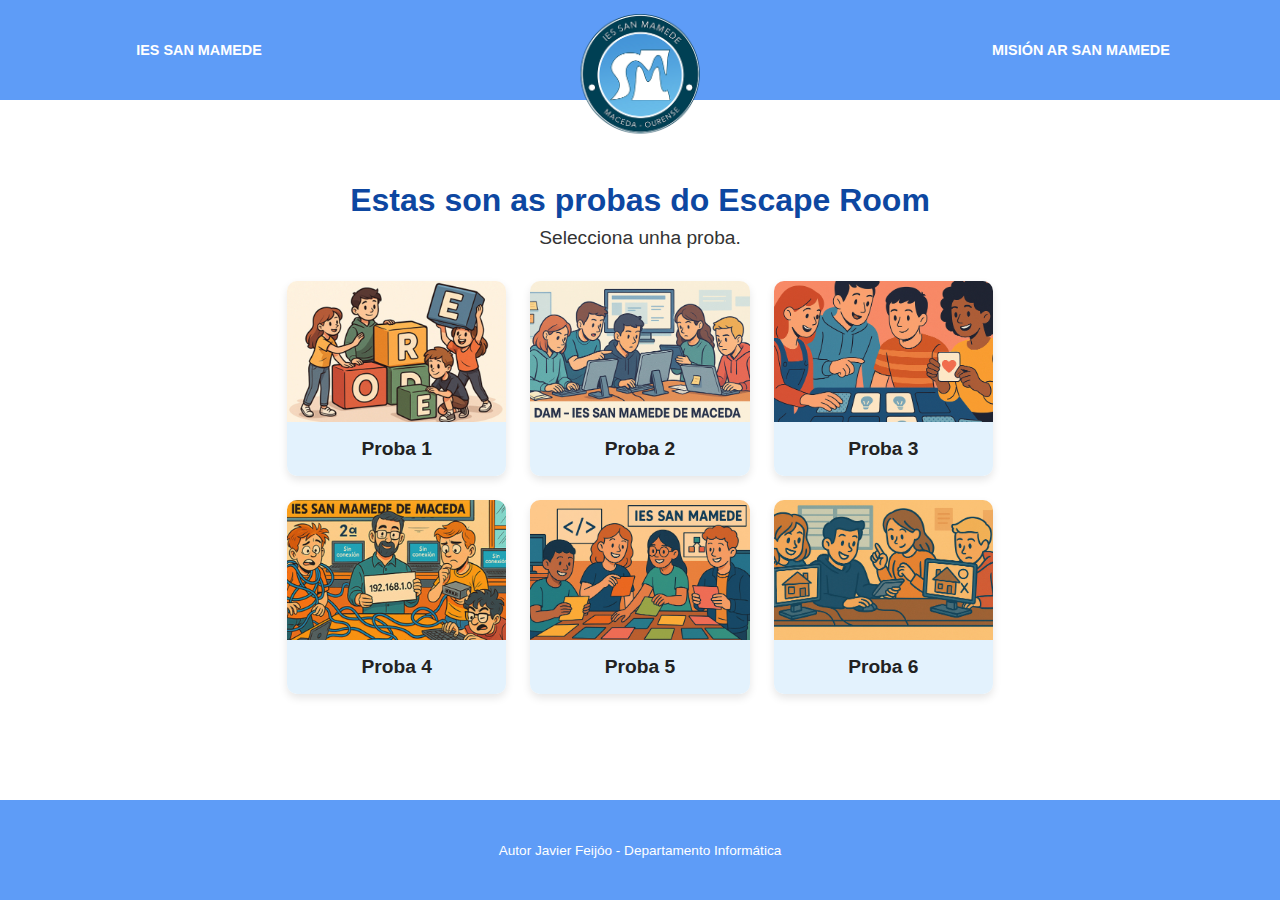
<file: index.html>
<!DOCTYPE html>
<html lang="gl">
<head>
  <meta charset="UTF-8">
  <meta name="viewport" content="width=device-width, initial-scale=1.0">
  <title>Misión AR San Mamede - PROBAS</title>
  <link rel="stylesheet" href="css/styles.css">
</head>
<body>

    <header class="banner">
        <div class="banner-text esquerdo">IES SAN MAMEDE</div>
        <div class="logo-centro">
          <img src="assets/logo-san-mamede.png" alt="Logo IES San Mamede">
        </div>
        <div class="banner-text dereito">MISIÓN AR SAN MAMEDE</div>
      </header>
  <main id="app">
    <!-- Contido dinámico da SPA -->
  </main>

  <footer>
    <p>Autor Javier Feijóo - Departamento Informática</p>
  </footer>

  <script type="module" src="js/app.js"></script>
</body>
</html>
</file>
<file: css/styles.css>
/* RESET e base */
* {
  box-sizing: border-box;
  margin: 0;
  padding: 0;
}

body {
  font-family: 'Arial', sans-serif;
  background: white;
  color: #222;
  display: flex;
  flex-direction: column;
  min-height: 100vh;
}

/* BANNER superior */
.banner {
  background-color: #5e9cf7;
  height: 100px;
  display: flex;
  align-items: center;
  justify-content: space-between;
  position: relative;
  padding: 0 10px;
  z-index: 10;
}

.banner-text {
  color: white;
  font-weight: bold;
  font-size: 0.9rem;
  width: 30%;
  text-align: center;
}

.logo-centro {
  position: absolute;
  top: 50%;
  left: 50%;
  transform: translate(-50%, -30%);
  z-index: 20;
}

.logo-centro img {
  height: 125px;
  width: auto;
}

/* CONTIDO PRINCIPAL */
main {
  padding: 50px 15px 120px 15px;
  width: 100%;
  max-width: 800px;
  margin: 0 auto;
}

/* PÉ DE PÁXINA */
footer {
  height: 100px;
  background: #5e9cf7;
  color: white;
  display: flex;
  align-items: center;
  justify-content: center;
  position: fixed;
  bottom: 0;
  width: 100%;
  z-index: 5;
  text-align: center;
  font-size: 0.85rem;
}

/* PORTADA e PROBAS */
.intro, .proba {
  text-align: center;
}

.intro img, .banner-portada {
  width: 100%;
  max-width: 300px;
  margin: 20px 0;
  border-radius: 12px;
}

/* BOTÓNS */
button {
  background-color: #347dff;
  color: white;
  padding: 12px 20px;
  border: none;
  border-radius: 8px;
  font-size: 1rem;
  cursor: pointer;
  margin-top: 20px;
  transition: background-color 0.3s;
}

button:hover {
  background-color: #1c5fe0;
}

/* CÓDIGO SECRETO */
.codigo-secreto {
  margin-top: 2rem;
}

.codigo-secreto h4 {
  margin-bottom: 0.5rem;
}

#secreta, .palabra-secreta {
  letter-spacing: 0.1rem;
  color: #004d40;
  font-weight: bold;
  font-size: 1.8rem;
}

/* FEEDBACK */
.feedback {
  font-weight: bold;
  margin-top: 1rem;
  font-size: 1.2rem;
}

/* RESPONSIVE */
@media (max-width: 500px) {
  .banner-text {
    font-size: 0.7rem;
    width: 35%;
  }

  .logo-centro img {
    height: 60px;
  }

  footer {
    font-size: 0.75rem;
    height: 80px;
  }

  main {
    padding-top: 75px;
    padding-bottom: 100px;
  }

  button {
    font-size: 0.9rem;
    padding: 10px 16px;
  }

  .palabra-secreta {
    font-size: 1.5rem;
  }
} 


.portada-principal {
  text-align: center;
  padding: 2rem 1rem;
}

.portada-principal h1 {
  font-size: 2rem;
  margin-bottom: 0.5rem;
  color: #0d47a1;
}

.portada-principal p {
  font-size: 1.2rem;
  margin-bottom: 2rem;
  color: #333;
}

.listado-probas {
  display: grid;
  grid-template-columns: 1fr;
  gap: 1.5rem;
  padding: 0 1rem;
}

.tarxeta-proba {
  background: #ffffff;
  border-radius: 10px;
  box-shadow: 0 4px 8px rgba(0,0,0,0.1);
  overflow: hidden;
  text-decoration: none;
  color: inherit;
  transition: transform 0.3s ease, box-shadow 0.3s ease;
}

.tarxeta-proba img {
  width: 100%;
  height: auto;
  display: block;
}

.tarxeta-proba h3 {
  margin: 0;
  padding: 1rem;
  font-size: 1.2rem;
  background: #e3f2fd;
}

.tarxeta-proba:hover {
  transform: translateY(-5px);
  box-shadow: 0 8px 16px rgba(0,0,0,0.2);
}

/* Escritorio: 3 columnas */
@media (min-width: 768px) {
  .listado-probas {
    grid-template-columns: repeat(3, 1fr);
  }
}
</file>
